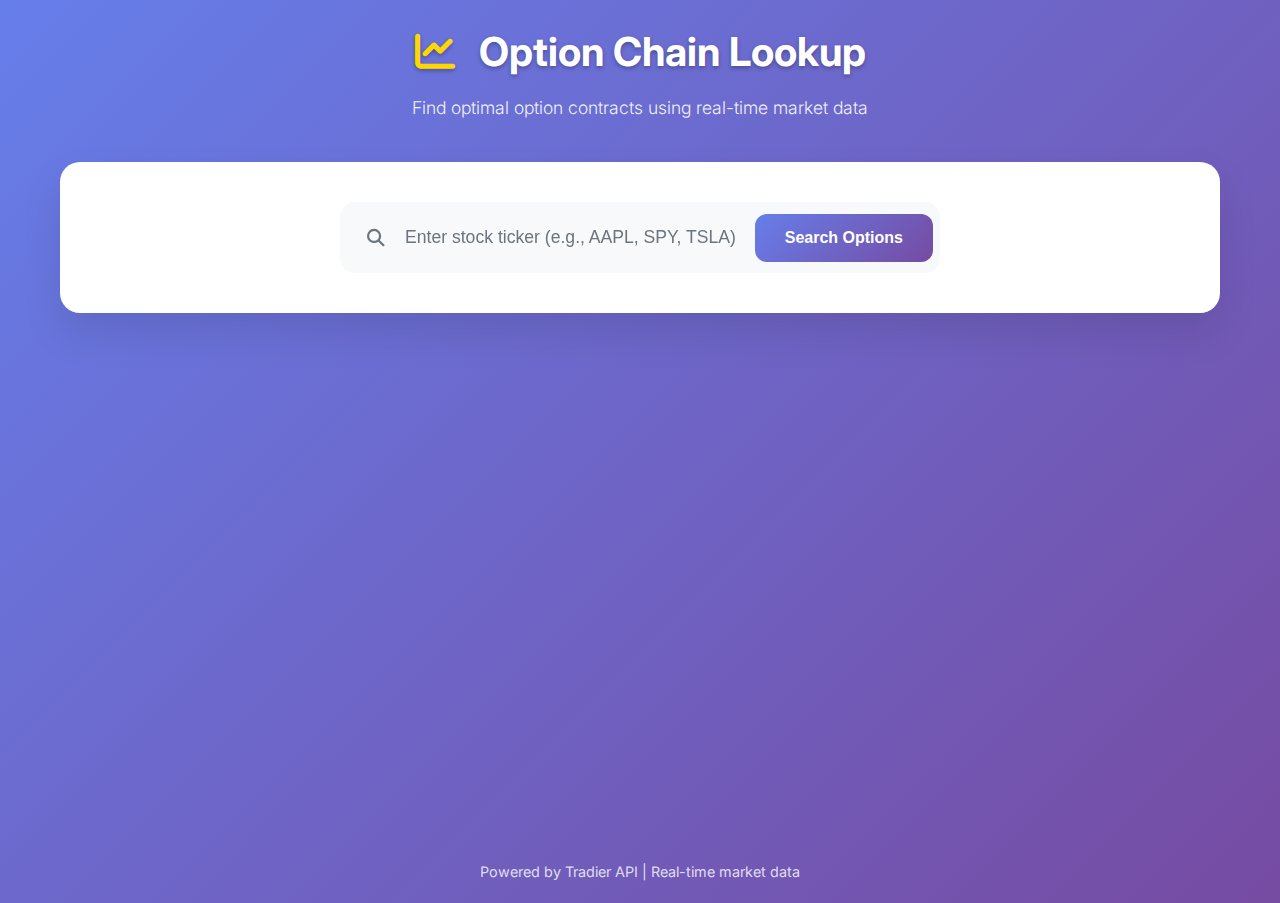
<file: index.html>
<!DOCTYPE html>
<html lang="en">
<head>
    <meta charset="UTF-8">
    <meta name="viewport" content="width=device-width, initial-scale=1.0">
    <title>Option Chain Lookup</title>
    <link rel="stylesheet" href="styles.css">
    <link href="https://fonts.googleapis.com/css2?family=Inter:wght@300;400;500;600;700&display=swap" rel="stylesheet">
    <link rel="stylesheet" href="https://cdnjs.cloudflare.com/ajax/libs/font-awesome/6.4.0/css/all.min.css">
</head>
<body>
    <div class="container">
        <header class="header">
            <h1><i class="fas fa-chart-line"></i> Option Chain Lookup</h1>
            <p>Find optimal option contracts using real-time market data</p>
        </header>

        <div class="search-section">
            <div class="search-container">
                <div class="input-group">
                    <i class="fas fa-search"></i>
                    <input type="text" id="tickerInput" placeholder="Enter stock ticker (e.g., AAPL, SPY, TSLA)" maxlength="10">
                    <button id="searchBtn" class="search-btn">
                        <span class="btn-text">Search Options</span>
                        <i class="fas fa-spinner fa-spin loading-icon" style="display: none;"></i>
                    </button>
                </div>
            </div>
        </div>

        <div class="filters-section" id="filtersSection" style="display: none;">
            <div class="filters-container">
                <div class="filter-group">
                    <label for="expirationFilter">Expiration Date:</label>
                    <select id="expirationFilter">
                        <option value="">All Expirations</option>
                    </select>
                </div>
                <div class="filter-group">
                    <label for="optionTypeFilter">Option Type:</label>
                    <select id="optionTypeFilter">
                        <option value="">All</option>
                        <option value="call">Calls</option>
                        <option value="put">Puts</option>
                    </select>
                </div>
                <div class="filter-group">
                    <label for="sortBy">Sort By:</label>
                    <select id="sortBy">
                        <option value="greeks_score">Greeks Score</option>
                        <option value="volume">Volume</option>
                        <option value="open_interest">Open Interest</option>
                        <option value="delta">Delta</option>
                        <option value="gamma">Gamma</option>
                        <option value="theta">Theta</option>
                        <option value="vega">Vega</option>
                        <option value="strike">Strike Price</option>
                        <option value="bid">Bid Price</option>
                    </select>
                </div>
                <div class="filter-group">
                    <label for="marketOutlook">Market Outlook:</label>
                    <select id="marketOutlook">
                        <option value="neutral">Neutral</option>
                        <option value="bullish">Bullish</option>
                        <option value="bearish">Bearish</option>
                    </select>
                </div>
            </div>
        </div>

        <div class="results-section" id="resultsSection" style="display: none;">
            <div class="stock-info" id="stockInfo">
                <!-- Stock information will be displayed here -->
            </div>

            <div class="optimal-contracts" id="optimalContracts">
                <!-- Optimal contracts will be highlighted here -->
            </div>

            <div class="option-chains" id="optionChains">
                <!-- Option chains table will be displayed here -->
            </div>
        </div>

        <div class="error-message" id="errorMessage" style="display: none;">
            <i class="fas fa-exclamation-triangle"></i>
            <span id="errorText"></span>
        </div>

        <div class="loading-overlay" id="loadingOverlay" style="display: none;">
            <div class="loading-spinner">
                <i class="fas fa-spinner fa-spin"></i>
                <p>Fetching option data...</p>
            </div>
        </div>
    </div>

    <footer class="footer">
        <p>Powered by Tradier API | Real-time market data</p>
    </footer>

    <script src="script.js"></script>
</body>
</html>
</file>
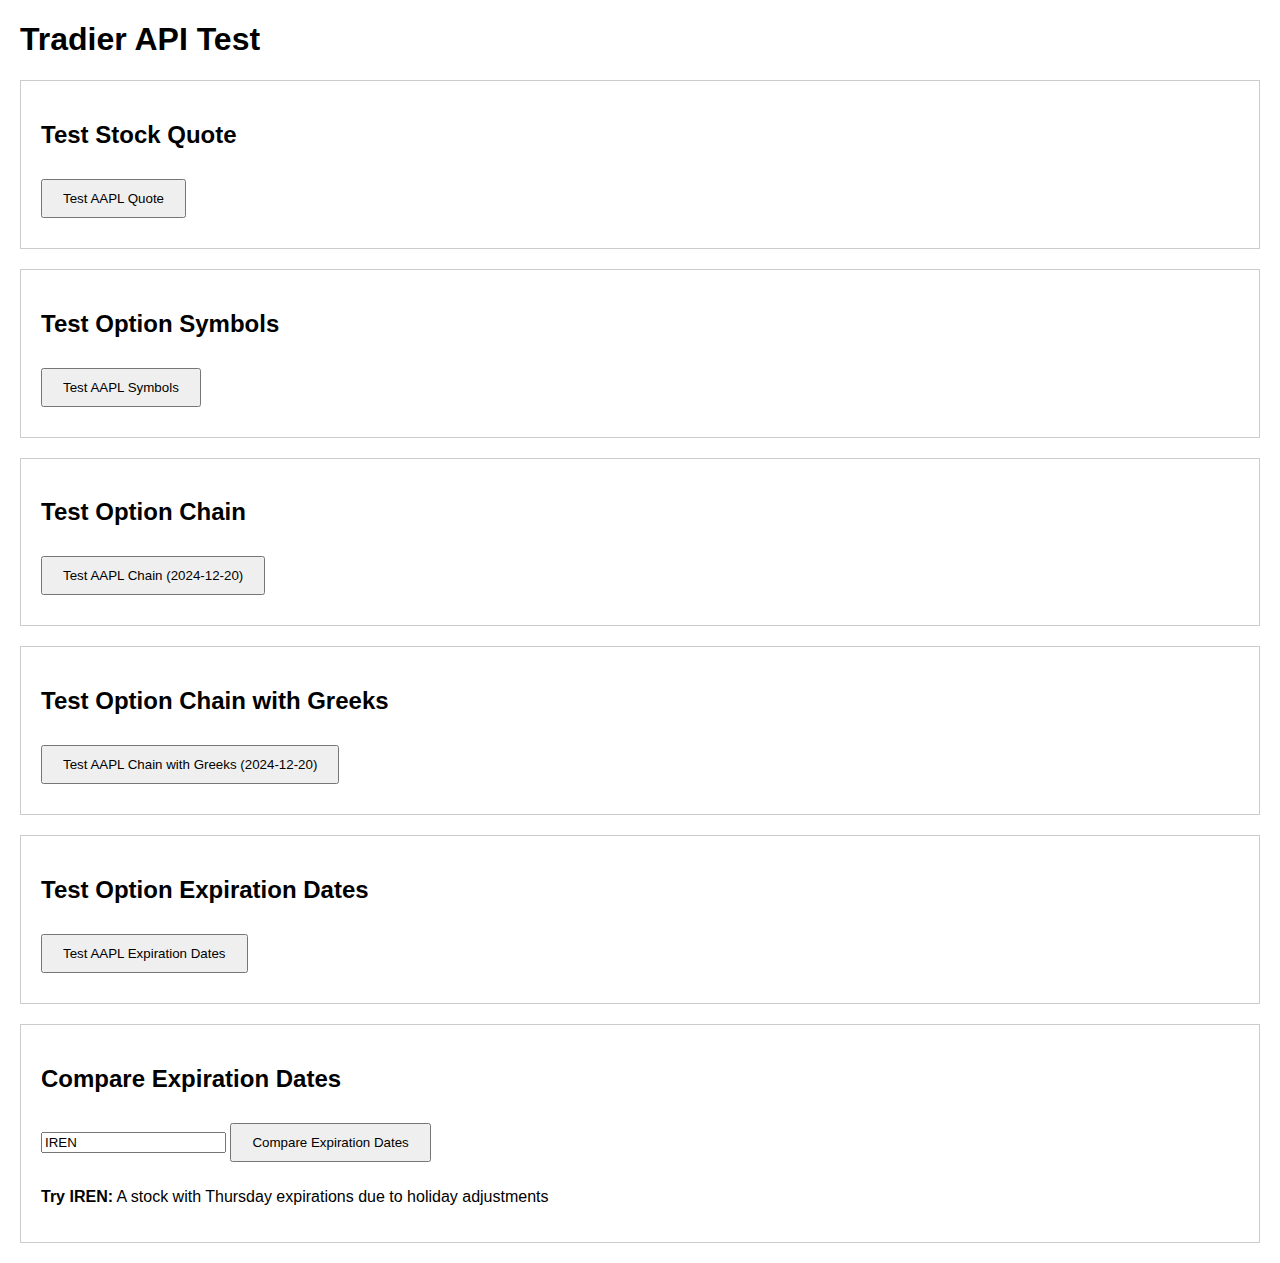
<file: test.html>
<!DOCTYPE html>
<html lang="en">
<head>
    <meta charset="UTF-8">
    <meta name="viewport" content="width=device-width, initial-scale=1.0">
    <title>API Test</title>
    <style>
        body { font-family: Arial, sans-serif; margin: 20px; }
        .test-section { margin: 20px 0; padding: 20px; border: 1px solid #ccc; }
        button { padding: 10px 20px; margin: 10px 0; }
        pre { background: #f5f5f5; padding: 10px; overflow-x: auto; }
        .error { color: red; }
        .success { color: green; }
    </style>
</head>
<body>
    <h1>Tradier API Test</h1>
    
    <div class="test-section">
        <h2>Test Stock Quote</h2>
        <button onclick="testQuote()">Test AAPL Quote</button>
        <div id="quoteResult"></div>
    </div>
    
    <div class="test-section">
        <h2>Test Option Symbols</h2>
        <button onclick="testSymbols()">Test AAPL Symbols</button>
        <div id="symbolsResult"></div>
    </div>
    
    <div class="test-section">
        <h2>Test Option Chain</h2>
        <button onclick="testChain()">Test AAPL Chain (2024-12-20)</button>
        <div id="chainResult"></div>
    </div>
    
    <div class="test-section">
        <h2>Test Option Chain with Greeks</h2>
        <button onclick="testChainWithGreeks()">Test AAPL Chain with Greeks (2024-12-20)</button>
        <div id="chainGreeksResult"></div>
    </div>
    
    <div class="test-section">
        <h2>Test Option Expiration Dates</h2>
        <button onclick="testExpirations()">Test AAPL Expiration Dates</button>
        <div id="expirationsResult"></div>
    </div>
    
    <div class="test-section">
        <h2>Compare Expiration Dates</h2>
        <input type="text" id="compareTickerInput" placeholder="Enter ticker (e.g., IREN)" value="IREN">
        <button onclick="compareExpirations()">Compare Expiration Dates</button>
        <div id="compareResult"></div>
        <p><strong>Try IREN:</strong> A stock with Thursday expirations due to holiday adjustments</p>
    </div>

    <script>
        const API_KEY = 'SbankthvlFeRl2IMBNWUTO3JbKFM';
        const BASE_URL = 'https://api.tradier.com/v1';
        
        async function testQuote() {
            const resultDiv = document.getElementById('quoteResult');
            resultDiv.innerHTML = 'Testing...';
            
            try {
                const response = await fetch(`${BASE_URL}/markets/quotes?symbols=AAPL`, {
                    headers: {
                        'Authorization': `Bearer ${API_KEY}`,
                        'Accept': 'application/json'
                    }
                });
                
                const data = await response.json();
                resultDiv.innerHTML = `
                    <div class="success">Success! Status: ${response.status}</div>
                    <pre>${JSON.stringify(data, null, 2)}</pre>
                `;
            } catch (error) {
                resultDiv.innerHTML = `<div class="error">Error: ${error.message}</div>`;
            }
        }
        
        async function testSymbols() {
            const resultDiv = document.getElementById('symbolsResult');
            resultDiv.innerHTML = 'Testing...';
            
            try {
                const response = await fetch(`${BASE_URL}/markets/options/lookup?underlying=AAPL`, {
                    headers: {
                        'Authorization': `Bearer ${API_KEY}`,
                        'Accept': 'application/json'
                    }
                });
                
                const data = await response.json();
                resultDiv.innerHTML = `
                    <div class="success">Success! Status: ${response.status}</div>
                    <pre>${JSON.stringify(data, null, 2)}</pre>
                `;
            } catch (error) {
                resultDiv.innerHTML = `<div class="error">Error: ${error.message}</div>`;
            }
        }
        
        async function testChain() {
            const resultDiv = document.getElementById('chainResult');
            resultDiv.innerHTML = 'Testing...';
            
            try {
                const response = await fetch(`${BASE_URL}/markets/options/chains?symbol=AAPL&expiration=2024-12-20`, {
                    headers: {
                        'Authorization': `Bearer ${API_KEY}`,
                        'Accept': 'application/json'
                    }
                });
                
                const data = await response.json();
                resultDiv.innerHTML = `
                    <div class="success">Success! Status: ${response.status}</div>
                    <pre>${JSON.stringify(data, null, 2)}</pre>
                `;
            } catch (error) {
                resultDiv.innerHTML = `<div class="error">Error: ${error.message}</div>`;
            }
        }
        
        async function testChainWithGreeks() {
            const resultDiv = document.getElementById('chainGreeksResult');
            resultDiv.innerHTML = 'Testing...';
            
            try {
                const response = await fetch(`${BASE_URL}/markets/options/chains?symbol=AAPL&expiration=2024-12-20&greeks=true`, {
                    headers: {
                        'Authorization': `Bearer ${API_KEY}`,
                        'Accept': 'application/json'
                    }
                });
                
                const data = await response.json();
                resultDiv.innerHTML = `
                    <div class="success">Success! Status: ${response.status}</div>
                    <p><strong>Greeks Data Available:</strong> ${data.options?.option?.[0]?.greeks ? 'Yes' : 'No'}</p>
                    <pre>${JSON.stringify(data, null, 2)}</pre>
                `;
            } catch (error) {
                resultDiv.innerHTML = `<div class="error">Error: ${error.message}</div>`;
            }
        }
        
        async function testExpirations() {
            const resultDiv = document.getElementById('expirationsResult');
            resultDiv.innerHTML = 'Testing...';
            
            try {
                const response = await fetch(`${BASE_URL}/markets/options/expirations?symbol=AAPL`, {
                    headers: {
                        'Authorization': `Bearer ${API_KEY}`,
                        'Accept': 'application/json'
                    }
                });
                
                const data = await response.json();
                let expirations = [];
                if (data.expirations && data.expirations.date) {
                    expirations = Array.isArray(data.expirations.date) ? data.expirations.date : [data.expirations.date];
                }
                
                resultDiv.innerHTML = `
                    <div class="success">Success! Status: ${response.status}</div>
                    <p><strong>Found ${expirations.length} expiration dates for AAPL:</strong></p>
                    <ul style="text-align: left; max-height: 200px; overflow-y: auto;">
                        ${expirations.map(date => `<li>${date} (${new Date(date).toLocaleDateString('en-US', { weekday: 'long', year: 'numeric', month: 'long', day: 'numeric' })})</li>`).join('')}
                    </ul>
                    <details>
                        <summary>Raw API Response</summary>
                        <pre>${JSON.stringify(data, null, 2)}</pre>
                    </details>
                `;
            } catch (error) {
                resultDiv.innerHTML = `<div class="error">Error: ${error.message}</div>`;
            }
        }
        
        async function compareExpirations() {
            const ticker = document.getElementById('compareTickerInput').value.trim().toUpperCase();
            const resultDiv = document.getElementById('compareResult');
            
            if (!ticker) {
                resultDiv.innerHTML = '<div class="error">Please enter a ticker symbol</div>';
                return;
            }
            
            resultDiv.innerHTML = 'Fetching expiration dates and generating Friday dates...';
            
            try {
                // Fetch from Tradier API
                const response = await fetch(`${BASE_URL}/markets/options/expirations?symbol=${ticker}`, {
                    headers: {
                        'Authorization': `Bearer ${API_KEY}`,
                        'Accept': 'application/json'
                    }
                });
                
                const data = await response.json();
                let tradierExpirations = [];
                if (data.expirations && data.expirations.date) {
                    tradierExpirations = Array.isArray(data.expirations.date) ? data.expirations.date : [data.expirations.date];
                }
                
                // Generate typical Friday expiration dates
                const today = new Date();
                const generatedFridays = [];
                
                for (let i = 0; i < 12; i++) {
                    const futureDate = new Date(today);
                    futureDate.setDate(today.getDate() + (i * 7));
                    
                    // Find next Friday
                    const dayOfWeek = futureDate.getDay();
                    const daysToFriday = (5 - dayOfWeek + 7) % 7;
                    if (daysToFriday === 0 && i === 0) {
                        futureDate.setDate(futureDate.getDate() + 7);
                    } else {
                        futureDate.setDate(futureDate.getDate() + daysToFriday);
                    }
                    
                    const expiration = futureDate.toISOString().split('T')[0];
                    generatedFridays.push(expiration);
                }
                
                // Compare the dates
                const tradierSet = new Set(tradierExpirations);
                const fridaySet = new Set(generatedFridays);
                
                const onlyInTradier = tradierExpirations.filter(date => !fridaySet.has(date));
                const onlyInFridays = generatedFridays.filter(date => !tradierSet.has(date));
                const common = tradierExpirations.filter(date => fridaySet.has(date));
                
                resultDiv.innerHTML = `
                    <div class="success">Comparison for ${ticker}</div>
                    
                    <h4>📊 Summary:</h4>
                    <ul style="text-align: left;">
                        <li><strong>Tradier API:</strong> ${tradierExpirations.length} expiration dates</li>
                        <li><strong>Generated Fridays:</strong> ${generatedFridays.length} dates</li>
                        <li><strong>Common dates:</strong> ${common.length}</li>
                        <li><strong>Only in Tradier:</strong> ${onlyInTradier.length}</li>
                        <li><strong>Only in Fridays:</strong> ${onlyInFridays.length}</li>
                    </ul>
                    
                    ${onlyInTradier.length > 0 ? `
                        <h4>📅 Dates only in Tradier (non-standard expirations):</h4>
                        <ul style="text-align: left; color: #007bff;">
                            ${onlyInTradier.slice(0, 10).map(date => `<li>${date} (${new Date(date).toLocaleDateString('en-US', { weekday: 'long' })})</li>`).join('')}
                            ${onlyInTradier.length > 10 ? '<li>... and more</li>' : ''}
                        </ul>
                    ` : ''}
                    
                    ${onlyInFridays.length > 0 ? `
                        <h4>📅 Generated Fridays not in Tradier:</h4>
                        <ul style="text-align: left; color: #dc3545;">
                            ${onlyInFridays.slice(0, 5).map(date => `<li>${date} (${new Date(date).toLocaleDateString('en-US', { weekday: 'long' })})</li>`).join('')}
                        </ul>
                    ` : ''}
                    
                    <details>
                        <summary>All Tradier Expiration Dates</summary>
                        <pre>${tradierExpirations.join('\\n')}</pre>
                    </details>
                `;
                
            } catch (error) {
                resultDiv.innerHTML = `<div class="error">Error: ${error.message}</div>`;
            }
        }
    </script>
</body>
</html>
</file>
<file: styles.css>
* {
    margin: 0;
    padding: 0;
    box-sizing: border-box;
}

body {
    font-family: 'Inter', -apple-system, BlinkMacSystemFont, 'Segoe UI', Roboto, sans-serif;
    background: linear-gradient(135deg, #667eea 0%, #764ba2 100%);
    min-height: 100vh;
    color: #333;
    line-height: 1.6;
}

.container {
    max-width: 1200px;
    margin: 0 auto;
    padding: 20px;
    min-height: calc(100vh - 60px);
}

.header {
    text-align: center;
    margin-bottom: 40px;
    color: white;
}

.header h1 {
    font-size: 2.5rem;
    font-weight: 700;
    margin-bottom: 10px;
    text-shadow: 0 2px 4px rgba(0,0,0,0.3);
}

.header h1 i {
    margin-right: 15px;
    color: #ffd700;
}

.header p {
    font-size: 1.1rem;
    font-weight: 300;
    opacity: 0.9;
}

.search-section {
    background: white;
    border-radius: 20px;
    padding: 40px;
    box-shadow: 0 20px 40px rgba(0,0,0,0.1);
    margin-bottom: 30px;
    backdrop-filter: blur(10px);
}

.search-container {
    max-width: 600px;
    margin: 0 auto;
}

.input-group {
    position: relative;
    display: flex;
    align-items: center;
    background: #f8f9fa;
    border-radius: 15px;
    padding: 5px;
    border: 2px solid transparent;
    transition: all 0.3s ease;
}

.input-group:focus-within {
    border-color: #667eea;
    box-shadow: 0 0 0 3px rgba(102, 126, 234, 0.1);
}

.input-group i {
    color: #6c757d;
    margin-left: 20px;
    font-size: 1.1rem;
}

#tickerInput {
    flex: 1;
    border: none;
    background: transparent;
    padding: 18px 20px;
    font-size: 1.1rem;
    font-weight: 500;
    outline: none;
    text-transform: uppercase;
}

#tickerInput::placeholder {
    color: #6c757d;
    font-weight: 400;
    text-transform: none;
}

.search-btn {
    background: linear-gradient(135deg, #667eea 0%, #764ba2 100%);
    color: white;
    border: none;
    padding: 15px 30px;
    border-radius: 12px;
    font-size: 1rem;
    font-weight: 600;
    cursor: pointer;
    transition: all 0.3s ease;
    display: flex;
    align-items: center;
    gap: 10px;
}

.search-btn:hover {
    transform: translateY(-2px);
    box-shadow: 0 10px 20px rgba(102, 126, 234, 0.3);
}

.search-btn:active {
    transform: translateY(0);
}

.search-btn:disabled {
    opacity: 0.7;
    cursor: not-allowed;
    transform: none;
}

.filters-section {
    background: white;
    border-radius: 15px;
    padding: 25px;
    box-shadow: 0 10px 30px rgba(0,0,0,0.1);
    margin-bottom: 30px;
}

.filters-container {
    display: grid;
    grid-template-columns: repeat(auto-fit, minmax(200px, 1fr));
    gap: 20px;
    align-items: end;
}

.filter-group {
    display: flex;
    flex-direction: column;
}

.filter-group label {
    font-weight: 600;
    margin-bottom: 8px;
    color: #495057;
    font-size: 0.9rem;
}

.filter-group select {
    padding: 12px 15px;
    border: 2px solid #e9ecef;
    border-radius: 8px;
    background: white;
    font-size: 1rem;
    cursor: pointer;
    transition: all 0.3s ease;
}

.filter-group select:focus {
    outline: none;
    border-color: #667eea;
    box-shadow: 0 0 0 3px rgba(102, 126, 234, 0.1);
}

.results-section {
    background: white;
    border-radius: 15px;
    padding: 30px;
    box-shadow: 0 10px 30px rgba(0,0,0,0.1);
    margin-bottom: 30px;
}

.stock-info {
    background: linear-gradient(135deg, #f8f9fa 0%, #e9ecef 100%);
    border-radius: 12px;
    padding: 25px;
    margin-bottom: 30px;
    border-left: 5px solid #667eea;
}

.stock-info h2 {
    color: #495057;
    margin-bottom: 15px;
    font-size: 1.5rem;
}

.stock-details {
    display: grid;
    grid-template-columns: repeat(auto-fit, minmax(150px, 1fr));
    gap: 15px;
}

.stock-detail {
    text-align: center;
    padding: 15px;
    background: white;
    border-radius: 8px;
    box-shadow: 0 2px 10px rgba(0,0,0,0.05);
}

.stock-detail .label {
    font-size: 0.9rem;
    color: #6c757d;
    margin-bottom: 5px;
}

.stock-detail .value {
    font-size: 1.2rem;
    font-weight: 600;
    color: #495057;
}

.optimal-contracts {
    margin-bottom: 30px;
}

.optimal-contracts h3 {
    color: #495057;
    margin-bottom: 20px;
    font-size: 1.3rem;
    display: flex;
    align-items: center;
    gap: 10px;
}

.optimal-contracts h3 i {
    color: #ffd700;
}

.optimal-grid {
    display: grid;
    grid-template-columns: repeat(auto-fit, minmax(300px, 1fr));
    gap: 20px;
}

.optimal-card {
    background: linear-gradient(135deg, #667eea 0%, #764ba2 100%);
    color: white;
    padding: 25px;
    border-radius: 12px;
    box-shadow: 0 10px 30px rgba(102, 126, 234, 0.3);
    transition: transform 0.3s ease;
}

.optimal-card:hover {
    transform: translateY(-5px);
}

.optimal-card h4 {
    font-size: 1.1rem;
    margin-bottom: 15px;
    display: flex;
    align-items: center;
    gap: 10px;
}

.optimal-card .contract-details {
    display: grid;
    grid-template-columns: repeat(2, 1fr);
    gap: 8px;
    font-size: 0.9rem;
}

.optimal-card .detail {
    display: flex;
    justify-content: space-between;
    align-items: center;
    padding: 4px 0;
    border-bottom: 1px solid rgba(255,255,255,0.1);
    font-size: 0.85rem;
}

.optimal-card .detail:last-child {
    border-bottom: none;
}

.optimal-card .detail span:first-child {
    font-weight: 500;
    opacity: 0.9;
}

.optimal-card .detail span:last-child {
    font-weight: 600;
    color: #fff;
}

.option-chains {
    overflow-x: auto;
}

.option-chains h3 {
    color: #495057;
    margin-bottom: 20px;
    font-size: 1.3rem;
}

.chains-table {
    width: 100%;
    border-collapse: collapse;
    font-size: 0.9rem;
    background: white;
    border-radius: 8px;
    overflow: hidden;
    box-shadow: 0 2px 10px rgba(0,0,0,0.1);
}

.chains-table th {
    background: linear-gradient(135deg, #667eea 0%, #764ba2 100%);
    color: white;
    padding: 15px 10px;
    text-align: left;
    font-weight: 600;
    position: sticky;
    top: 0;
    z-index: 10;
}

.chains-table td {
    padding: 12px 10px;
    border-bottom: 1px solid #e9ecef;
    transition: background-color 0.3s ease;
}

.chains-table tr:hover td {
    background-color: #f8f9fa;
}

.chains-table .call-row {
    border-left: 4px solid #28a745;
}

.chains-table .put-row {
    border-left: 4px solid #dc3545;
}

.chains-table .high-volume {
    background-color: #fff3cd;
}

.chains-table .high-oi {
    background-color: #d1ecf1;
}

.chains-table .high-greeks {
    background-color: #d4edda;
    border-left: 4px solid #28a745;
}

.chains-table .greek-cell {
    font-family: 'Courier New', monospace;
    font-size: 0.85rem;
    text-align: center;
}

.chains-table .high-theta {
    background-color: #f8d7da;
    color: #721c24;
}

.chains-table .score-cell {
    font-weight: 600;
    text-align: center;
}

.chains-table .score-cell.high-greeks {
    color: #155724;
    font-weight: 700;
}

.optimal-card .score {
    font-size: 0.8rem;
    opacity: 0.8;
    margin-left: 10px;
}

/* Volume Leaders Section */
.volume-leaders-section {
    margin-top: 30px;
    padding: 25px;
    background: linear-gradient(135deg, #ff6b6b 0%, #ee5a24 100%);
    border-radius: 15px;
    color: white;
}

.volume-leaders-section h3 {
    margin-bottom: 20px;
    font-size: 1.3rem;
    display: flex;
    align-items: center;
    gap: 10px;
}

.volume-leaders-section h3 i {
    color: #ffd700;
    animation: pulse 2s infinite;
}

.volume-leaders-grid {
    display: grid;
    grid-template-columns: repeat(auto-fit, minmax(200px, 1fr));
    gap: 15px;
}

.volume-leader-card {
    background: rgba(255, 255, 255, 0.1);
    border-radius: 10px;
    padding: 15px;
    backdrop-filter: blur(10px);
    border: 1px solid rgba(255, 255, 255, 0.2);
    transition: transform 0.3s ease, box-shadow 0.3s ease;
}

.volume-leader-card:hover {
    transform: translateY(-3px);
    box-shadow: 0 10px 25px rgba(0, 0, 0, 0.3);
}

.volume-leader-header {
    display: flex;
    justify-content: space-between;
    align-items: center;
    margin-bottom: 10px;
}

.volume-leader-header .option-type {
    font-size: 0.8rem;
    font-weight: 600;
    padding: 4px 8px;
    border-radius: 4px;
    background: rgba(255, 255, 255, 0.2);
}

.volume-badge {
    background: #ffd700;
    color: #333;
    padding: 4px 8px;
    border-radius: 12px;
    font-size: 0.8rem;
    font-weight: 700;
}

.volume-leader-details {
    text-align: center;
}

.strike-price {
    font-size: 1.1rem;
    font-weight: 600;
    margin-bottom: 5px;
}

.expiry-date {
    font-size: 0.85rem;
    opacity: 0.9;
    margin-bottom: 5px;
}

.price-info {
    font-size: 1rem;
    font-weight: 600;
    color: #ffd700;
}

@keyframes pulse {
    0% { transform: scale(1); }
    50% { transform: scale(1.1); }
    100% { transform: scale(1); }
}

/* Expiration Notice */
.expiration-notice {
    margin-top: 20px;
    padding: 15px;
    background: linear-gradient(135deg, #ffc107 0%, #fd7e14 100%);
    border-radius: 10px;
    color: #212529;
    border-left: 4px solid #fd7e14;
}

.notice-header {
    display: flex;
    align-items: center;
    gap: 10px;
    font-weight: 600;
    margin-bottom: 8px;
    font-size: 0.95rem;
}

.notice-header i {
    color: #495057;
}

.notice-text {
    font-size: 0.9rem;
    line-height: 1.4;
    color: #495057;
}

.error-message {
    background: #f8d7da;
    color: #721c24;
    padding: 20px;
    border-radius: 10px;
    margin: 20px 0;
    border: 1px solid #f5c6cb;
    display: flex;
    align-items: center;
    gap: 15px;
}

.error-message i {
    font-size: 1.2rem;
}

.loading-overlay {
    position: fixed;
    top: 0;
    left: 0;
    width: 100%;
    height: 100%;
    background: rgba(0,0,0,0.5);
    display: flex;
    justify-content: center;
    align-items: center;
    z-index: 1000;
    backdrop-filter: blur(5px);
}

.loading-spinner {
    background: white;
    padding: 40px;
    border-radius: 15px;
    text-align: center;
    box-shadow: 0 20px 40px rgba(0,0,0,0.3);
}

.loading-spinner i {
    font-size: 2rem;
    color: #667eea;
    margin-bottom: 20px;
}

.loading-spinner p {
    font-size: 1.1rem;
    color: #495057;
    font-weight: 500;
}

.footer {
    text-align: center;
    padding: 20px;
    color: rgba(255,255,255,0.8);
    font-size: 0.9rem;
}

/* Responsive Design */
@media (max-width: 768px) {
    .container {
        padding: 15px;
    }
    
    .header h1 {
        font-size: 2rem;
    }
    
    .search-section {
        padding: 25px;
    }
    
    .input-group {
        flex-direction: column;
        gap: 15px;
    }
    
    .search-btn {
        width: 100%;
        justify-content: center;
    }
    
    .filters-container {
        grid-template-columns: 1fr;
    }
    
    .stock-details {
        grid-template-columns: repeat(2, 1fr);
    }
    
    .optimal-grid {
        grid-template-columns: 1fr;
    }
    
    .chains-table {
        font-size: 0.8rem;
    }
    
    .chains-table th,
    .chains-table td {
        padding: 8px 5px;
    }
}

@media (max-width: 480px) {
    .stock-details {
        grid-template-columns: 1fr;
    }
    
    .optimal-card .contract-details {
        grid-template-columns: 1fr;
        gap: 6px;
    }
    
    .optimal-card {
        padding: 20px;
    }
    
    .optimal-card .detail {
        padding: 3px 0;
        font-size: 0.8rem;
    }
    
    .volume-leaders-grid {
        grid-template-columns: 1fr;
        gap: 10px;
    }
    
    .volume-leader-card {
        padding: 12px;
    }
    
    .volume-leaders-section {
        padding: 20px;
        margin-top: 20px;
    }
}

/* Animation classes */
.fade-in {
    animation: fadeIn 0.5s ease-in;
}

@keyframes fadeIn {
    from { opacity: 0; transform: translateY(20px); }
    to { opacity: 1; transform: translateY(0); }
}

.slide-in {
    animation: slideIn 0.3s ease-out;
}

@keyframes slideIn {
    from { transform: translateX(-20px); opacity: 0; }
    to { transform: translateX(0); opacity: 1; }
}
</file>
